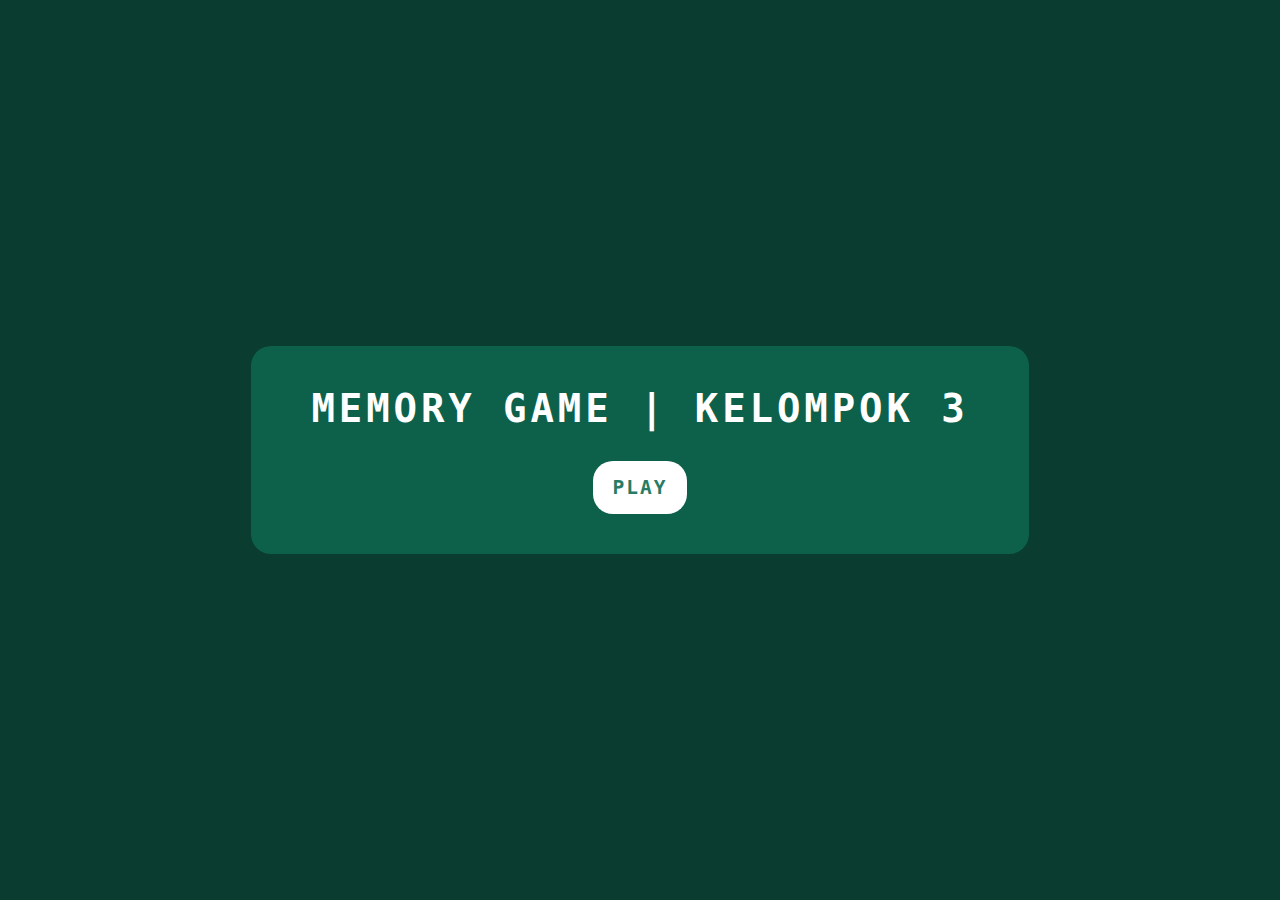
<file: index.html>
<!DOCTYPE html>
<html lang="en">
  <head>
    <meta charset="UTF-8" />
    <meta name="viewport" content="width=device-width, initial-scale=1.0" />
    <title>Document</title>
    <link rel="stylesheet" href="index.css" />
  </head>
  <body>
    <div class="container">
      <h2 class="title">Memory Game | Kelompok 3</h2>
      <a href="/play.html">
        <button class="play">Play</button>
      </a>
    </div>
  </body>
</html>
</file>
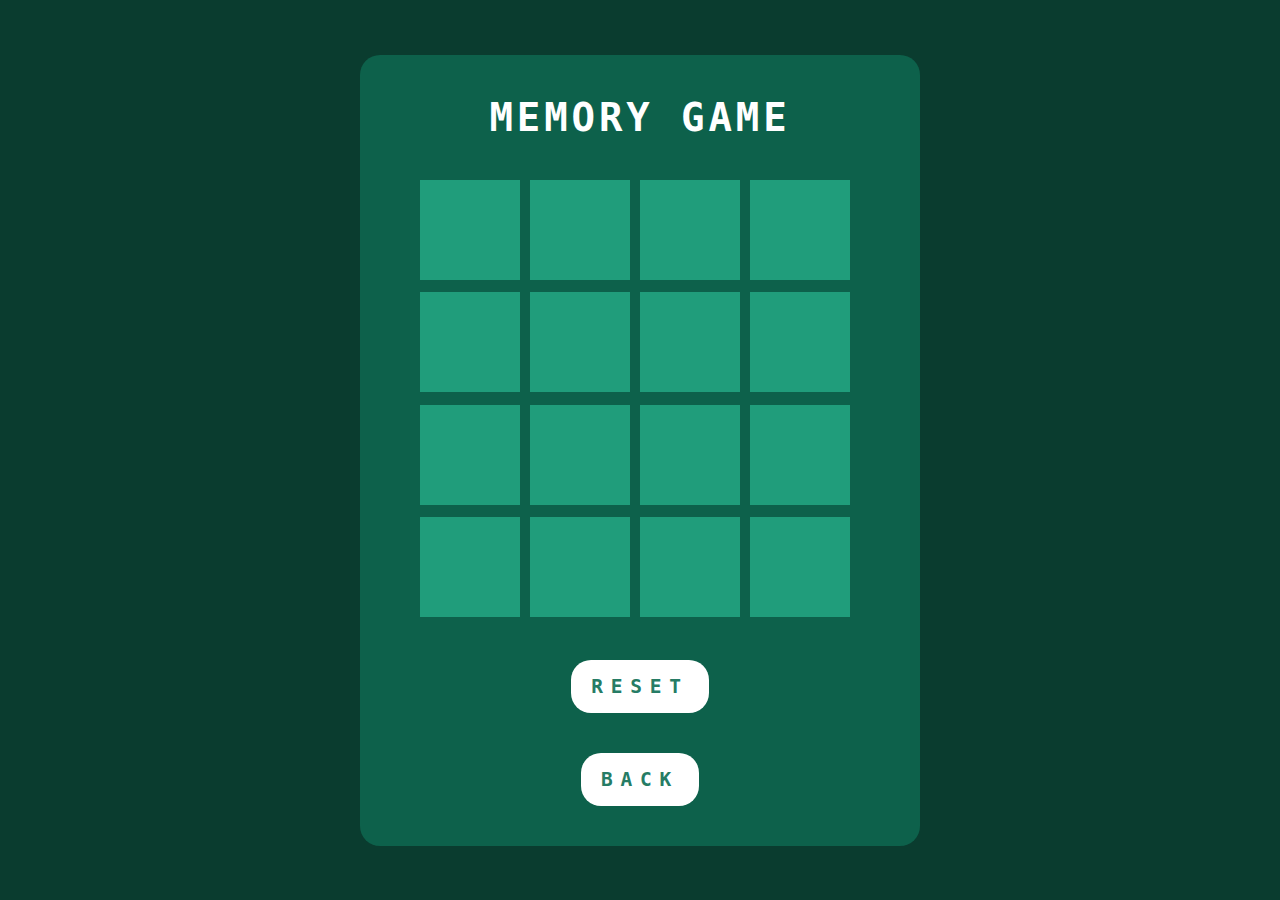
<file: play.html>
<!DOCTYPE html>
<html lang="en">
  <head>
    <meta charset="UTF-8" />
    <meta name="viewport" content="width=device-width, initial-scale=1.0" />
    <title>Memory Game | CE</title>
    <link rel="stylesheet" href="style.css" />
  </head>
  <body>
    <div class="container">
      <h2 class="title">Memory Game</h2>
      <div class="game"></div>
      <!-- untuk me-reset permainan dengan memuat ulang halaman -->
      <button class="reset" onclick="window.location.reload();">Reset</button>
      <a href="/index.html">
        <!-- untuk kembali ke halaman utama permainan -->
        <button class="reset">Back</button>
      </a>
    </div>
    <script>
      const emojis = [
        "❤️",
        "❤️",
        "✌️",
        "✌️",
        "😎",
        "😎",
        "😜",
        "😜",
        "😶‍🌫️",
        "😶‍🌫️",
        "🥶",
        "🥶",
        "☹️",
        "☹️",
        "🥸",
        "🥸",
      ];
      var shuffle_emojis = emojis.sort(() => (Math.random() > 0.5 ? 2 : -1));
      for (var i = 0; i < emojis.length; i++) {
        let box = document.createElement("div");
        box.className = "item";
        box.innerHTML = shuffle_emojis[i];

        box.onclick = function () {
          this.classList.add("boxOpen");
          setTimeout(function () {
            if (document.querySelectorAll(".boxOpen").length > 1) {
              if (
                document.querySelectorAll(".boxOpen")[0].innerHTML ==
                document.querySelectorAll(".boxOpen")[1].innerHTML
              ) {
                document
                  .querySelectorAll(".boxOpen")[0]
                  .classList.add("boxMatch");
                document
                  .querySelectorAll(".boxOpen")[1]
                  .classList.add("boxMatch");

                document
                  .querySelectorAll(".boxOpen")[1]
                  .classList.remove("boxOpen");
                document
                  .querySelectorAll(".boxOpen")[0]
                  .classList.remove("boxOpen");

                if (
                  document.querySelectorAll(".boxMatch").length == emojis.length
                ) {
                  alert("you win");
                }
              } else {
                document
                  .querySelectorAll(".boxOpen")[1]
                  .classList.remove("boxOpen");
                document
                  .querySelectorAll(".boxOpen")[0]
                  .classList.remove("boxOpen");
              }
            }
          }, 600);
        };

        document.querySelector(".game").appendChild(box);
      }
    </script>
  </body>
</html>
</file>
<file: index.css>
* {
    margin: 0;
    padding: 0;
    box-sizing: border-box;
    font-family: monospace;
}

body{
    display: flex;
    justify-content: center;
    align-items: center;
    min-height: 100vh;
    background-color: #0a3c2f;
}

.container{
    position: relative;
    display: flex;
    flex-direction: column;
    justify-content: center;
    align-items: center;
    gap: 30px;
    background-color:#0d614b;
    padding: 40px 60px;
    border-radius: 20px;
}

.title{
    font-size: 3em;
    color: #fff;
    text-transform: uppercase;
    letter-spacing: 0.1em;
}


.play{
    padding: 15px 20px;
    color: #267c65;
    background-color: #fff;
    border: none;
    font-size: 1.5em;
    letter-spacing: 0.1em;
    text-transform: uppercase;
    cursor: pointer;
    font-weight: 600;
    border-radius: 20px;
}



.play:focus{
    color: #fff;
    background-color: #267c65;
}
</file>
<file: style.css>
* {
    margin: 0;
    padding: 0;
    box-sizing: border-box;
    font-family: monospace;
}

body{
    display: flex;
    justify-content: center;
    align-items: center;
    min-height: 100vh;
    background-color: #0a3c2f;
}

.container{
    position: relative;
    display: flex;
    flex-direction: column;
    justify-content: center;
    align-items: center;
    gap: 40px;
    background-color:#0d614b;
    padding: 40px 60px;
    border-radius: 20px;
}


.title{
    font-size: 3em;
    color: #fff;
    text-transform: uppercase;
    letter-spacing: 0.1em;
}

.reset{
    padding: 15px 20px;
    color: #267c65;
    background-color: #fff;
    border: none;
    font-size: 1.5em;
    letter-spacing: 0.4em;
    text-transform: uppercase;
    cursor: pointer;
    font-weight: 600;
    border-radius: 20px;
}


.reset:focus{
    color: #fff;
    background-color: #267c65;
}

.game{
    width: 440px;
    height: 440px;
    display: flex;
    flex-wrap: wrap;
    gap: 10px;
    transform-style: preserve-3d;
    perspective: 500px;
}


.item{
    position: relative;
    width: 100px;
    height: 100px;
    display: flex;
    justify-content: center;
    align-items: center;
    font-size: 3em;
    background-color: #fff;
    transform: rotateY(0deg);
    transition: 0.5s;
}

.item.boxOpen{
    transform: rotateY(180deg);
}

.item:after{
    content: '';
    position: absolute;
    inset: 0;
    background-color: #209d7b;
    transition: 0.5s;
    transform: rotateY(0deg);
    backface-visibility: hidden;
}

.boxOpen:after, .boxMatch:after{
    transform: rotateY(180deg);
}
</file>
